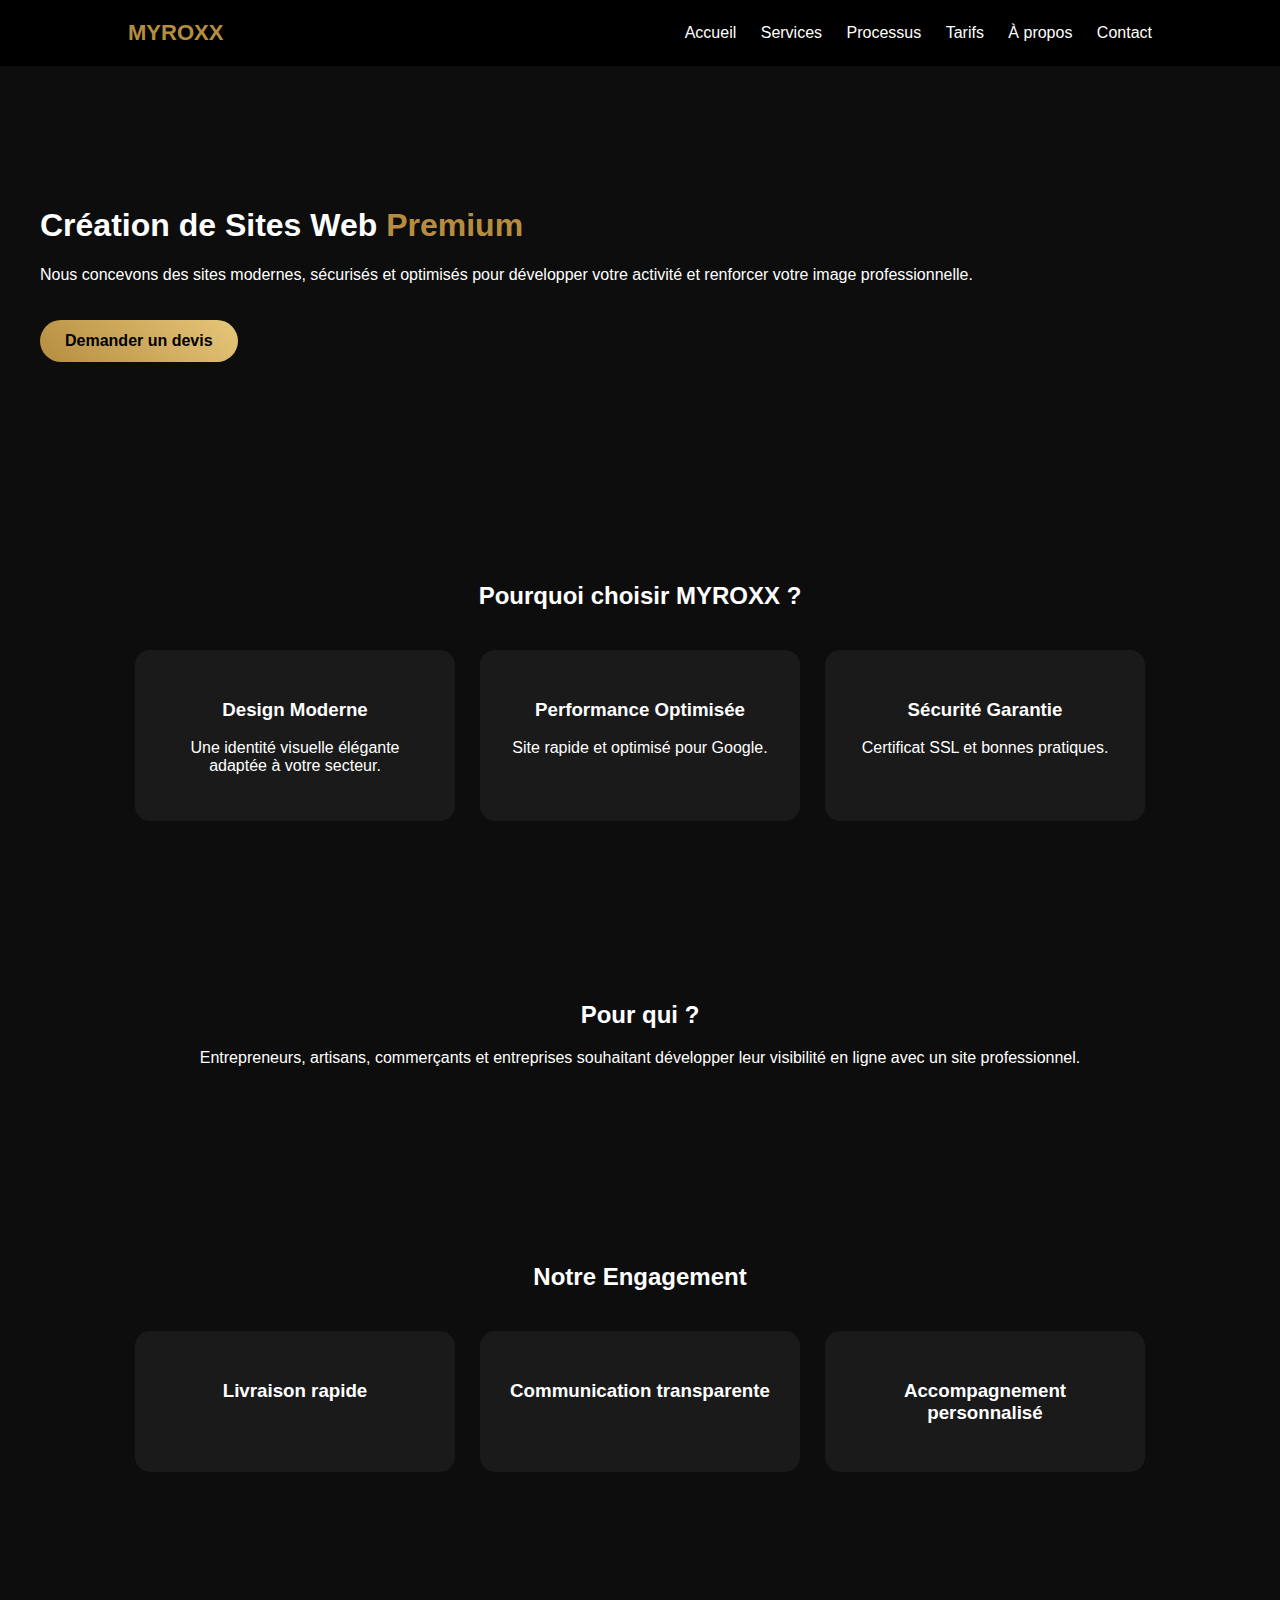
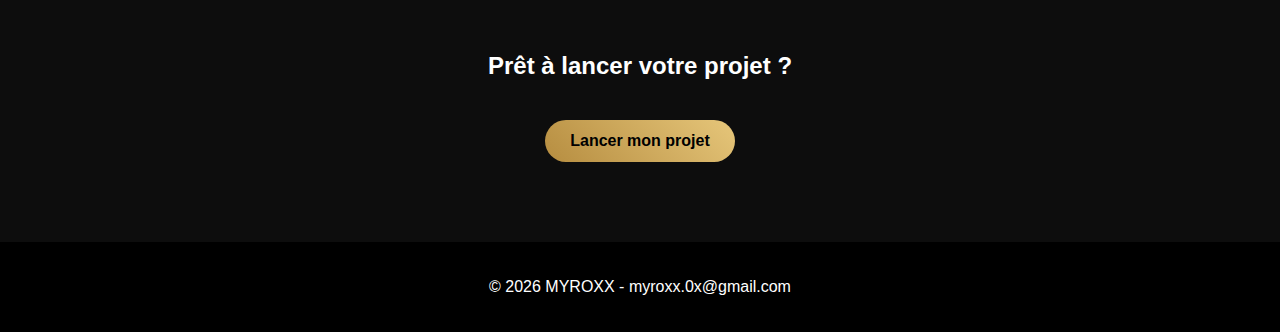
<file: index.html>
<!DOCTYPE html>
<html lang="fr">
<head>
<meta charset="UTF-8">
<meta name="viewport" content="width=device-width, initial-scale=1.0">
<title>MYROXX - Accueil</title>
<link rel="stylesheet" href="style.css">
</head>
<body>

<header>
    <div class="logo">MYROXX</div>
    <nav>
        <a href="index.html">Accueil</a>
        <a href="services.html">Services</a>
        <a href="processus.html">Processus</a>
        <a href="tarifs.html">Tarifs</a>
        <a href="apropos.html">À propos</a>
        <a href="contact.html">Contact</a>
    </nav>
</header>

<section class="hero">
    <div class="container">
        <h1>Création de Sites Web <span>Premium</span></h1>
        <p>Nous concevons des sites modernes, sécurisés et optimisés pour développer votre activité et renforcer votre image professionnelle.</p>
        <a href="contact.html" class="btn">Demander un devis</a>
    </div>
</section>

<section class="section dark">
    <div class="container">
        <h2>Pourquoi choisir MYROXX ?</h2>
        <div class="grid">
            <div class="card"><h3>Design Moderne</h3><p>Une identité visuelle élégante adaptée à votre secteur.</p></div>
            <div class="card"><h3>Performance Optimisée</h3><p>Site rapide et optimisé pour Google.</p></div>
            <div class="card"><h3>Sécurité Garantie</h3><p>Certificat SSL et bonnes pratiques.</p></div>
        </div>
    </div>
</section>

<section class="section">
    <div class="container">
        <h2>Pour qui ?</h2>
        <p>Entrepreneurs, artisans, commerçants et entreprises souhaitant développer leur visibilité en ligne avec un site professionnel.</p>
    </div>
</section>

<section class="section dark">
    <div class="container">
        <h2>Notre Engagement</h2>
        <div class="grid">
            <div class="card"><h3>Livraison rapide</h3></div>
            <div class="card"><h3>Communication transparente</h3></div>
            <div class="card"><h3>Accompagnement personnalisé</h3></div>
        </div>
    </div>
</section>

<section class="section">
    <div class="container">
        <h2>Prêt à lancer votre projet ?</h2>
        <a href="contact.html" class="btn">Lancer mon projet</a>
    </div>
</section>

<footer>
    <div class="container">
        <p>© 2026 MYROXX - myroxx.0x@gmail.com</p>
    </div>
</footer>

</body>
</html>
</file>
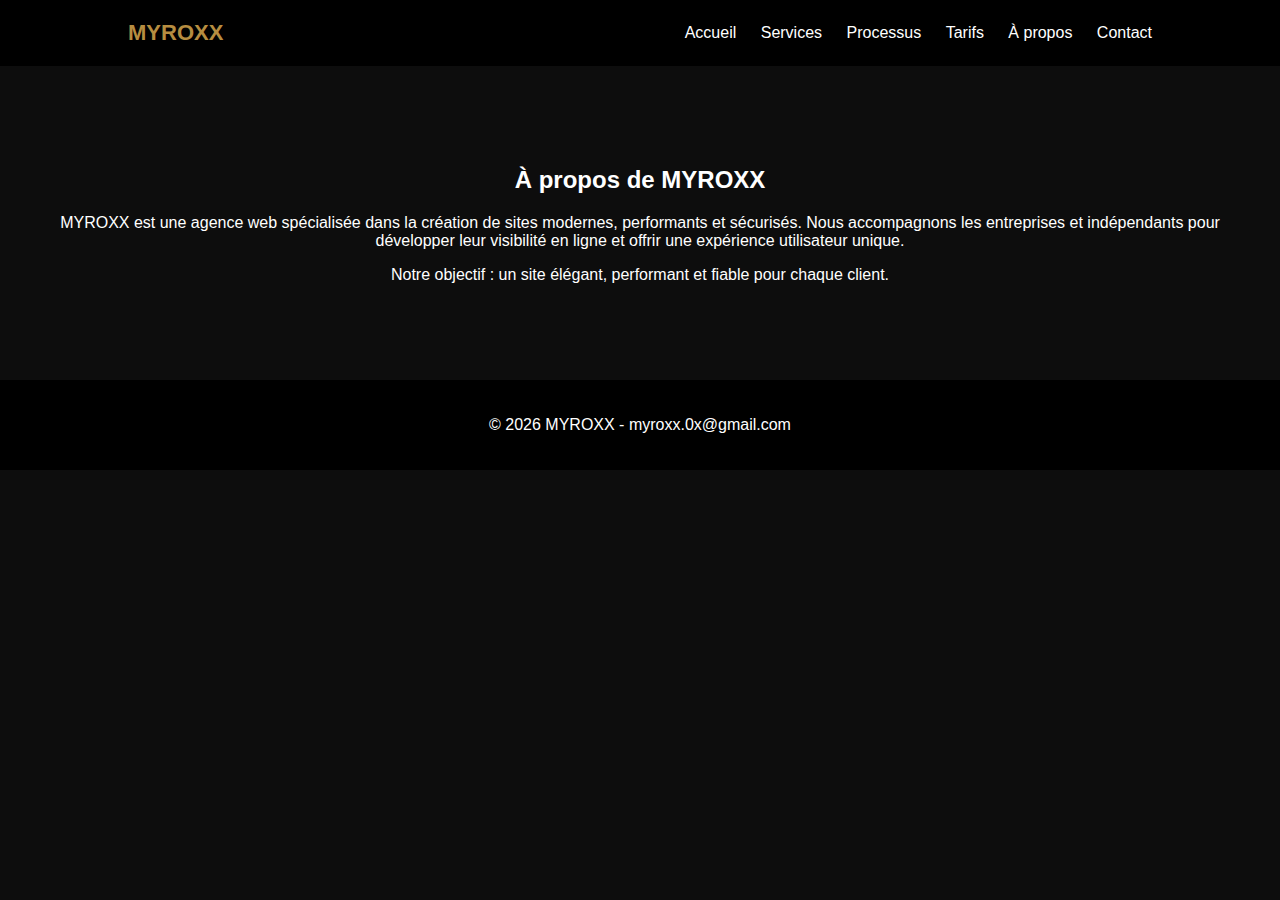
<file: apropos.html>
<!DOCTYPE html>
<html lang="fr">
<head>
<meta charset="UTF-8">
<meta name="viewport" content="width=device-width, initial-scale=1.0">
<title>MYROXX - À propos</title>
<link rel="stylesheet" href="style.css">
</head>
<body>

<header>
<div class="logo">MYROXX</div>
<nav>
<a href="index.html">Accueil</a>
<a href="services.html">Services</a>
<a href="processus.html">Processus</a>
<a href="tarifs.html">Tarifs</a>
<a href="apropos.html">À propos</a>
<a href="contact.html">Contact</a>
</nav>
</header>

<section class="section">
<div class="container">
<h2>À propos de MYROXX</h2>
<p>MYROXX est une agence web spécialisée dans la création de sites modernes, performants et sécurisés.  
Nous accompagnons les entreprises et indépendants pour développer leur visibilité en ligne et offrir une expérience utilisateur unique.</p>
<p>Notre objectif : un site élégant, performant et fiable pour chaque client.</p>
</div>
</section>

<footer>
<div class="container">
<p>© 2026 MYROXX - myroxx.0x@gmail.com</p>
</div>
</footer>

</body>
</html>
</file>
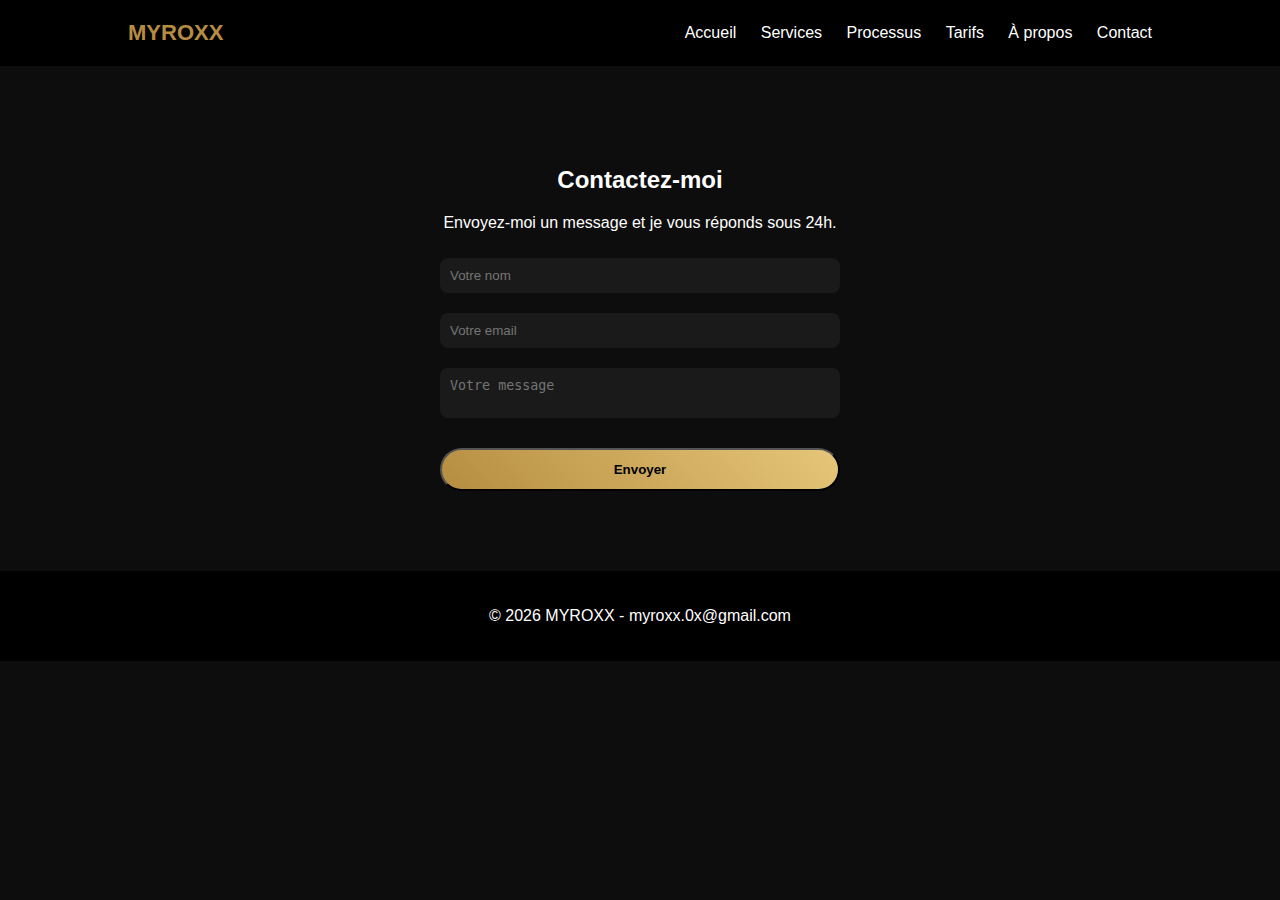
<file: contact.html>
<!DOCTYPE html>
<html lang="fr">
<head>
<meta charset="UTF-8">
<meta name="viewport" content="width=device-width, initial-scale=1.0">
<title>MYROXX - Contact</title>
<link rel="stylesheet" href="style.css">
</head>
<body>

<header>
<div class="logo">MYROXX</div>
<nav>
<a href="index.html">Accueil</a>
<a href="services.html">Services</a>
<a href="processus.html">Processus</a>
<a href="tarifs.html">Tarifs</a>
<a href="apropos.html">À propos</a>
<a href="contact.html">Contact</a>
</nav>
</header>

<section class="section">
<div class="container">
<h2>Contactez-moi</h2>
<p>Envoyez-moi un message et je vous réponds sous 24h.</p>

<form action="https://formspree.io/f/maqdvwnv" method="POST">
<input type="text" name="name" placeholder="Votre nom" required>
<input type="email" name="_replyto" placeholder="Votre email" required>
<textarea name="message" placeholder="Votre message" required></textarea>
<button class="btn" type="submit">Envoyer</button>
</form>
</div>
</section>

<footer>
<div class="container">
<p>© 2026 MYROXX - myroxx.0x@gmail.com</p>
</div>
</footer>

</body>
</html>
</file>
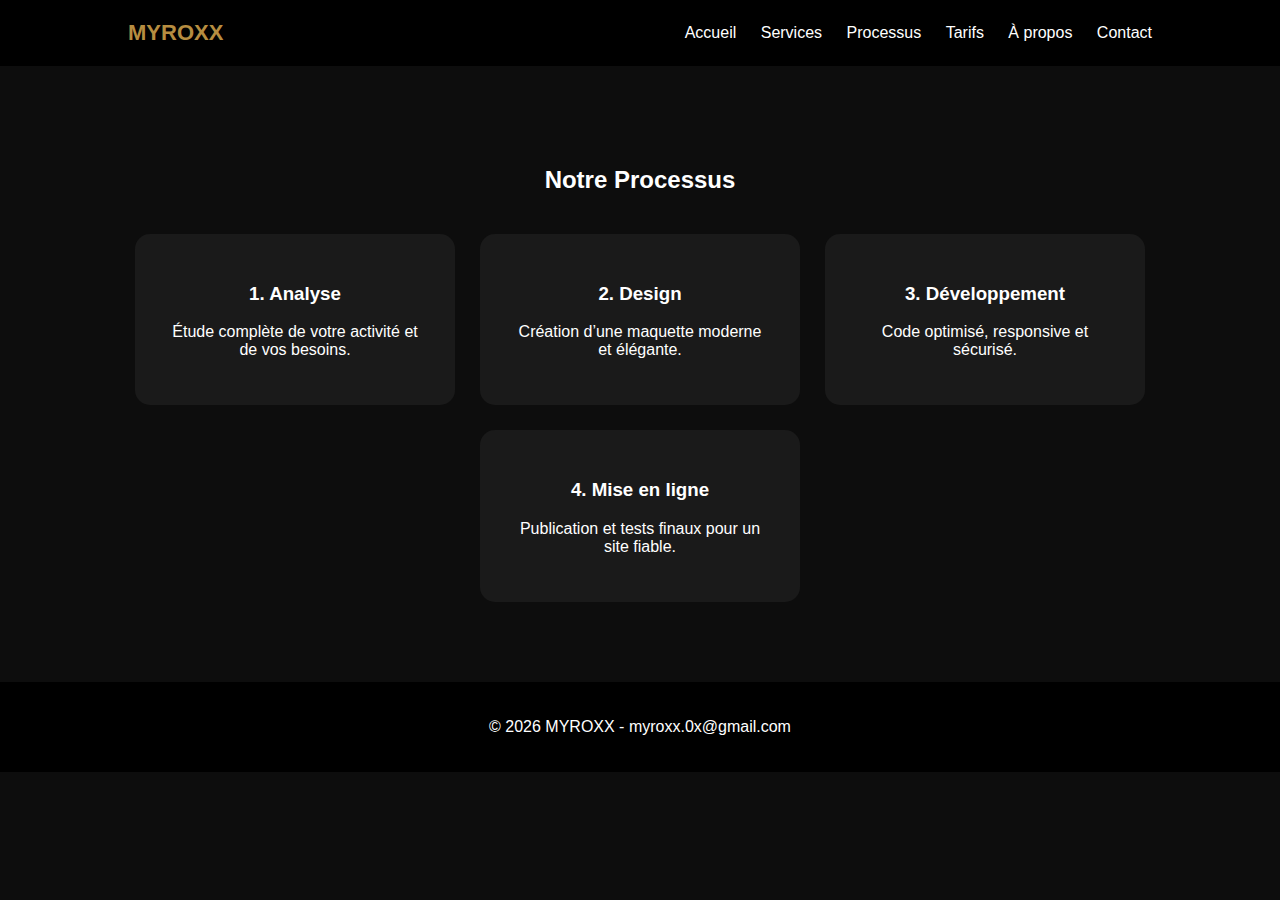
<file: processus.html>
<!DOCTYPE html>
<html lang="fr">
<head>
<meta charset="UTF-8">
<meta name="viewport" content="width=device-width, initial-scale=1.0">
<title>MYROXX - Processus</title>
<link rel="stylesheet" href="style.css">
</head>
<body>

<header>
<div class="logo">MYROXX</div>
<nav>
<a href="index.html">Accueil</a>
<a href="services.html">Services</a>
<a href="processus.html">Processus</a>
<a href="tarifs.html">Tarifs</a>
<a href="apropos.html">À propos</a>
<a href="contact.html">Contact</a>
</nav>
</header>

<section class="section dark">
<div class="container">
<h2>Notre Processus</h2>
<div class="grid">
<div class="card"><h3>1. Analyse</h3><p>Étude complète de votre activité et de vos besoins.</p></div>
<div class="card"><h3>2. Design</h3><p>Création d’une maquette moderne et élégante.</p></div>
<div class="card"><h3>3. Développement</h3><p>Code optimisé, responsive et sécurisé.</p></div>
<div class="card"><h3>4. Mise en ligne</h3><p>Publication et tests finaux pour un site fiable.</p></div>
</div>
</div>
</section>

<footer>
<div class="container">
<p>© 2026 MYROXX - myroxx.0x@gmail.com</p>
</div>
</footer>

</body>
</html>
</file>
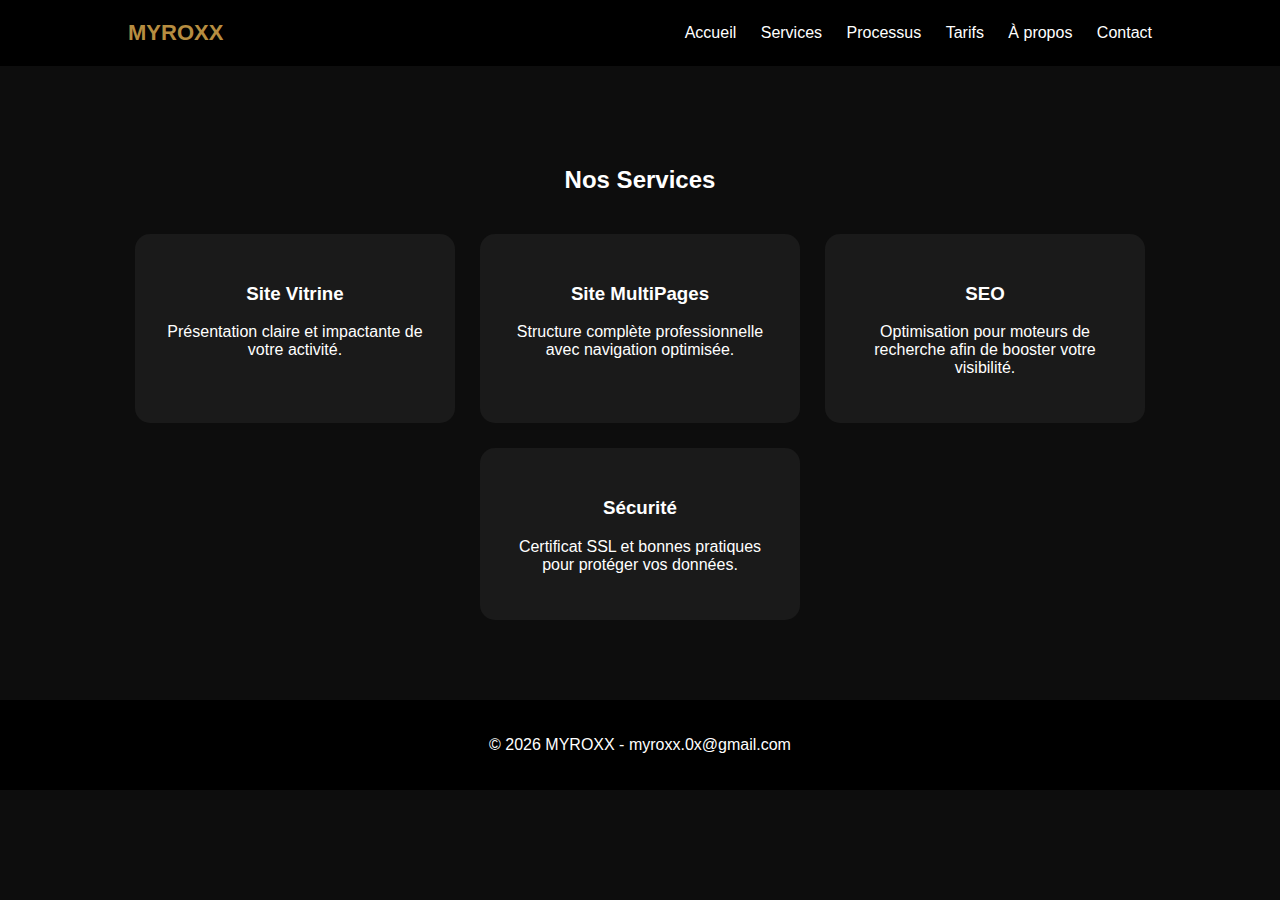
<file: services.html>
<!DOCTYPE html>
<html lang="fr">
<head>
<meta charset="UTF-8">
<meta name="viewport" content="width=device-width, initial-scale=1.0">
<title>MYROXX - Services</title>
<link rel="stylesheet" href="style.css">
</head>
<body>

<header>
<div class="logo">MYROXX</div>
<nav>
<a href="index.html">Accueil</a>
<a href="services.html">Services</a>
<a href="processus.html">Processus</a>
<a href="tarifs.html">Tarifs</a>
<a href="apropos.html">À propos</a>
<a href="contact.html">Contact</a>
</nav>
</header>

<section class="section">
<div class="container">
<h2>Nos Services</h2>
<div class="grid">
<div class="card"><h3>Site Vitrine</h3><p>Présentation claire et impactante de votre activité.</p></div>
<div class="card"><h3>Site MultiPages</h3><p>Structure complète professionnelle avec navigation optimisée.</p></div>
<div class="card"><h3>SEO</h3><p>Optimisation pour moteurs de recherche afin de booster votre visibilité.</p></div>
<div class="card"><h3>Sécurité</h3><p>Certificat SSL et bonnes pratiques pour protéger vos données.</p></div>
</div>
</div>
</section>

<footer>
<div class="container">
<p>© 2026 MYROXX - myroxx.0x@gmail.com</p>
</div>
</footer>

</body>
</html>
</file>
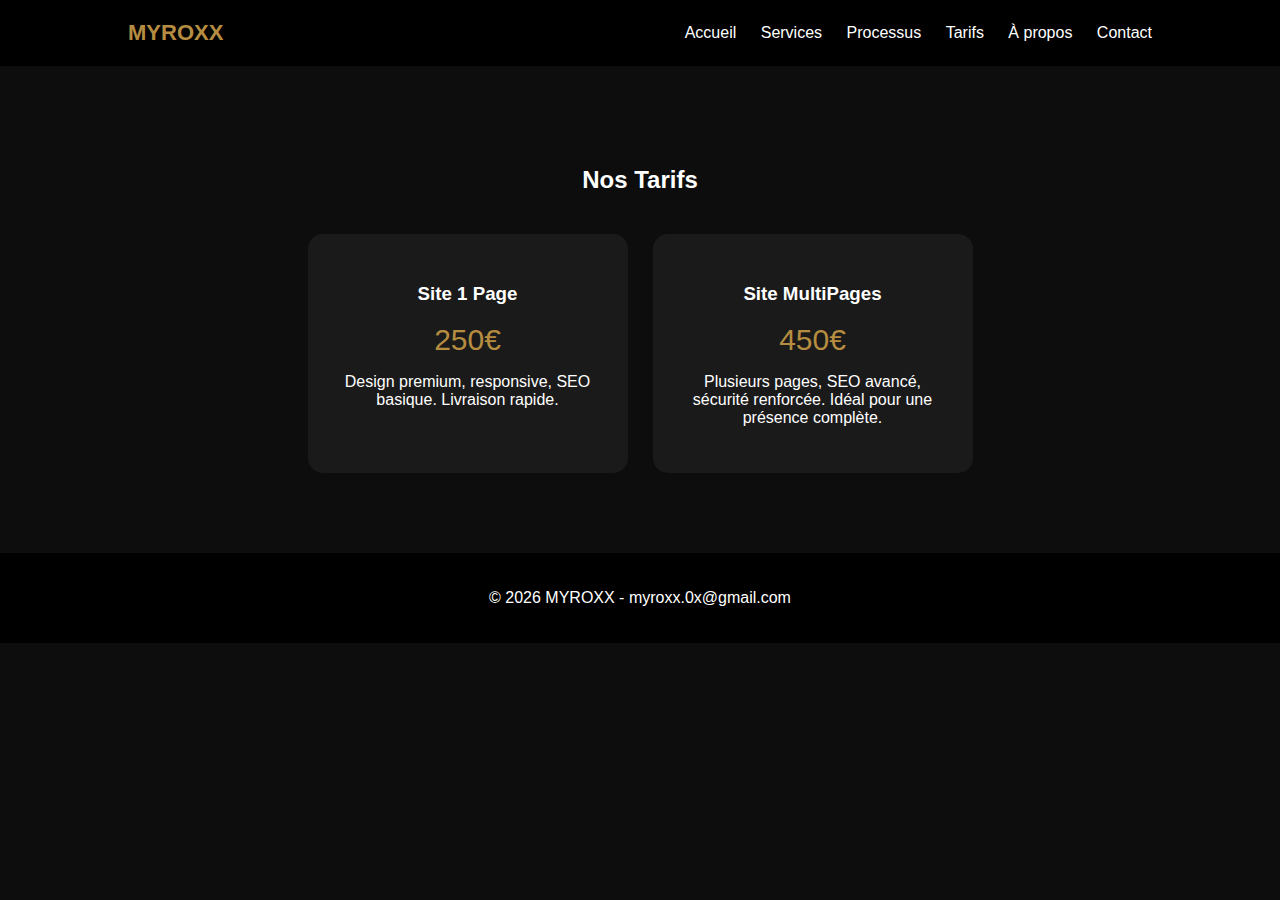
<file: tarifs.html>
<!DOCTYPE html>
<html lang="fr">
<head>
<meta charset="UTF-8">
<meta name="viewport" content="width=device-width, initial-scale=1.0">
<title>MYROXX - Tarifs</title>
<link rel="stylesheet" href="style.css">
</head>
<body>

<header>
<div class="logo">MYROXX</div>
<nav>
<a href="index.html">Accueil</a>
<a href="services.html">Services</a>
<a href="processus.html">Processus</a>
<a href="tarifs.html">Tarifs</a>
<a href="apropos.html">À propos</a>
<a href="contact.html">Contact</a>
</nav>
</header>

<section class="section">
<div class="container">
<h2>Nos Tarifs</h2>
<div class="grid">
<div class="card">
<h3>Site 1 Page</h3>
<div class="price">250€</div>
<p>Design premium, responsive, SEO basique. Livraison rapide.</p>
</div>
<div class="card">
<h3>Site MultiPages</h3>
<div class="price">450€</div>
<p>Plusieurs pages, SEO avancé, sécurité renforcée. Idéal pour une présence complète.</p>
</div>
</div>
</div>
</section>

<footer>
<div class="container">
<p>© 2026 MYROXX - myroxx.0x@gmail.com</p>
</div>
</footer>

</body>
</html>
</file>
<file: style.css>
body {
    margin:0;
    font-family:'Poppins', sans-serif;
    background:#0d0d0d;
    color:white;
}

/* Conteneur principal pour centrer tout le contenu */
.container {
    max-width: 1200px;
    margin: 0 auto;
    padding: 0 20px;
}

/* Header */
header {
    display:flex;
    justify-content: space-between;
    align-items: center;
    padding: 20px 10%;
    background: #000;
    position: sticky;
    top: 0;
    z-index: 100;
}

.logo {
    font-weight:700;
    font-size:22px;
    color:#b68d40;
}

nav a {
    margin-left: 20px;
    text-decoration:none;
    color:white;
    transition:0.3s;
}

nav a:hover {
    color:#b68d40;
}

/* Sections */
.section {
    padding:80px 0;
    text-align: center;
}

/* Hero */
.hero {
    padding:120px 0;
}

.hero span {
    color:#b68d40;
}

/* Boutons */
.btn {
    display:inline-block;
    margin-top:20px;
    padding:12px 25px;
    background:linear-gradient(45deg,#b68d40,#e6c67a);
    color:black;
    text-decoration:none;
    border-radius:30px;
    font-weight:600;
    transition:0.3s;
    cursor:pointer;
}

.btn:hover {
    transform:scale(1.05);
    box-shadow:0 0 15px #b68d40;
}

/* Grids et Cards */
.grid {
    display:flex;
    justify-content:center;
    flex-wrap:wrap;
    gap:25px;
    margin-top:40px;
}

.card {
    background:#1a1a1a;
    padding:30px;
    border-radius:15px;
    width:260px;
    transition:0.3s;
}

.card:hover {
    transform:translateY(-5px);
    box-shadow:0 0 15px #b68d40;
}

.price {
    font-size:30px;
    color:#b68d40;
    margin:15px 0;
}

/* Formulaire */
form {
    display:flex;
    flex-direction:column;
    max-width:400px;
    margin:0 auto;
}

input, textarea {
    margin:10px 0;
    padding:10px;
    border:none;
    border-radius:8px;
    background:#1a1a1a;
    color:white;
}

textarea {
    resize:none;
}

/* Footer */
footer {
    padding:20px;
    text-align:center;
    background:#000;
}

/* ========================= */
/* Responsivité */
@media (max-width: 768px) {
    header {
        flex-direction: column;
        align-items: center;
    }
    nav {
        margin-top: 10px;
    }
    nav a {
        margin: 5px 10px;
        display: inline-block;
    }
    .section {
        padding: 50px 10px;
    }
    .grid {
        flex-direction: column;
        gap:20px;
    }
    .btn {
        width:100%;
        text-align:center;
        padding:12px 0;
    }
    .card {
        width:100%;
        padding:20px;
    }
    .container {
        padding:0 10px;
    }
}

@media (max-width: 500px) {
    .hero h1 {
        font-size:24px;
    }
    .hero p {
        font-size:14px;
    }
}
</file>
